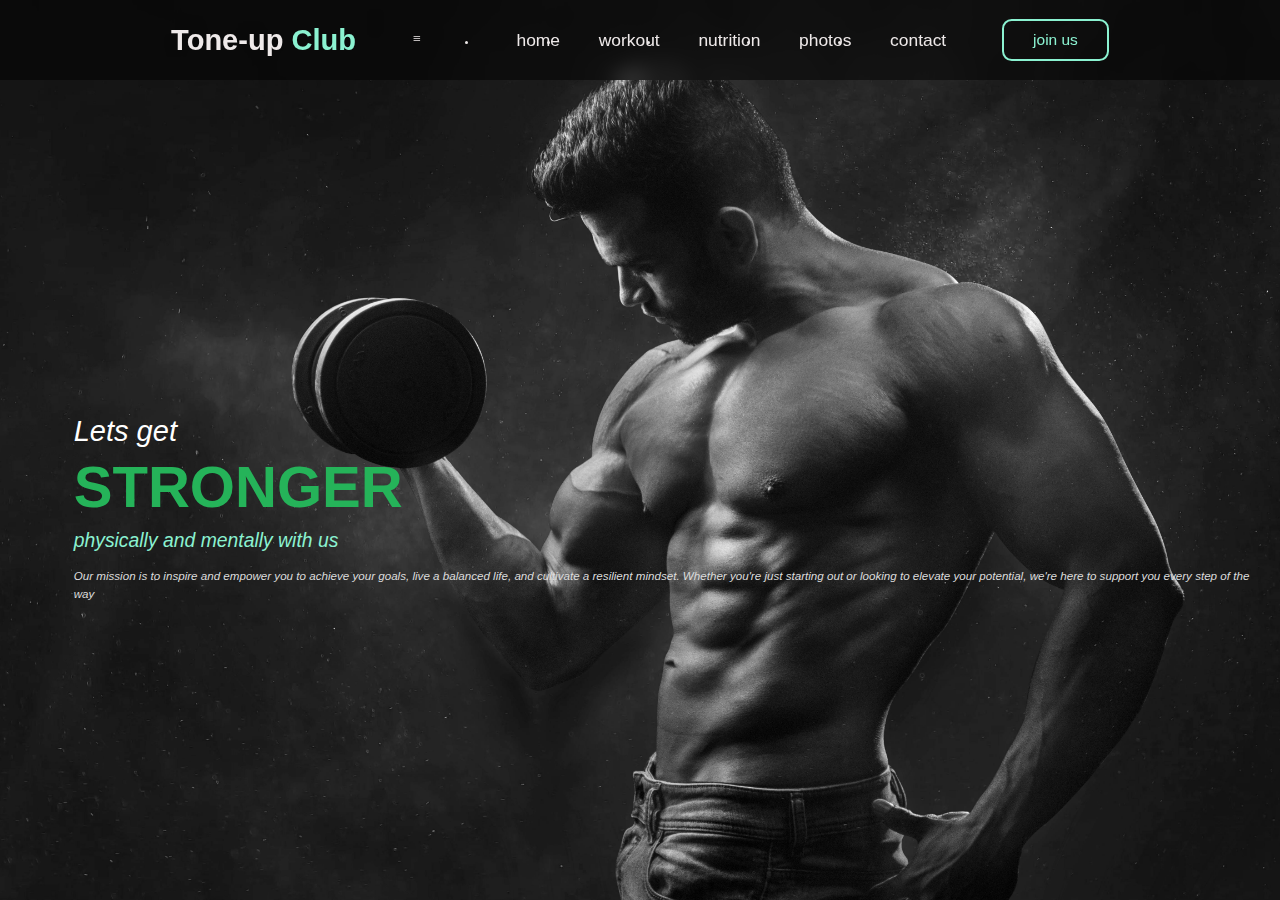
<file: index.html>
<!DOCTYPE html>
<html lang=""en>
    <head>
        <meta charset="UTF-8">
        <meta name = "viewport" content="width=device-width,initial-scale=1.0">
        <link rel = "stylesheet" href ="style.css">
        <link href='https://unpkg.com/boxicons@2.1.4/css/boxicons.min.css' rel='stylesheet'>
        <title>
            Tone-up Club
        </title>
    </head>
    <body>
        <!-- <div class=" home-image">
            <img src="photos/home.jpg">
        </div> -->

            <!-- header section code -->
        <header>
            <a href = "photos/Tone up.png" class ="logo">Tone-up <span>Club</span></a>
            <div class='bx bx-menu' id = "menu-icon"></div>
            <ul class = "navbar">
                <li><a href = "index.html">home</a></li>
                <li><a href = "workout.html">workout</a></li>
                <li><a href="nutrition.html">nutrition</a></li>
                <li><a href = "photos.html">photos</a></li>
                <li><a href = "contact.html">contact</a></li>
            </ul>
            <div class="top_btn">
                <a href="#"  class="nav-btn">join us</a>
            </div>
        </header>


        <!-- home section code starts from here -->


        

            <div class="home-content">
                <h3>
                    Lets get
                </h3>
                <h1>Stronger</h1>
                <h3><span class = "multitext">physically and mentally with us</span></h3>
                <p>Our mission is to inspire and empower you to achieve your goals, live a balanced life, and cultivate a resilient mindset. Whether you're just starting out or looking to elevate your potential, we're here to support you every step of the way</p>


                
            </div>
        

    </body>
</html>
</file>
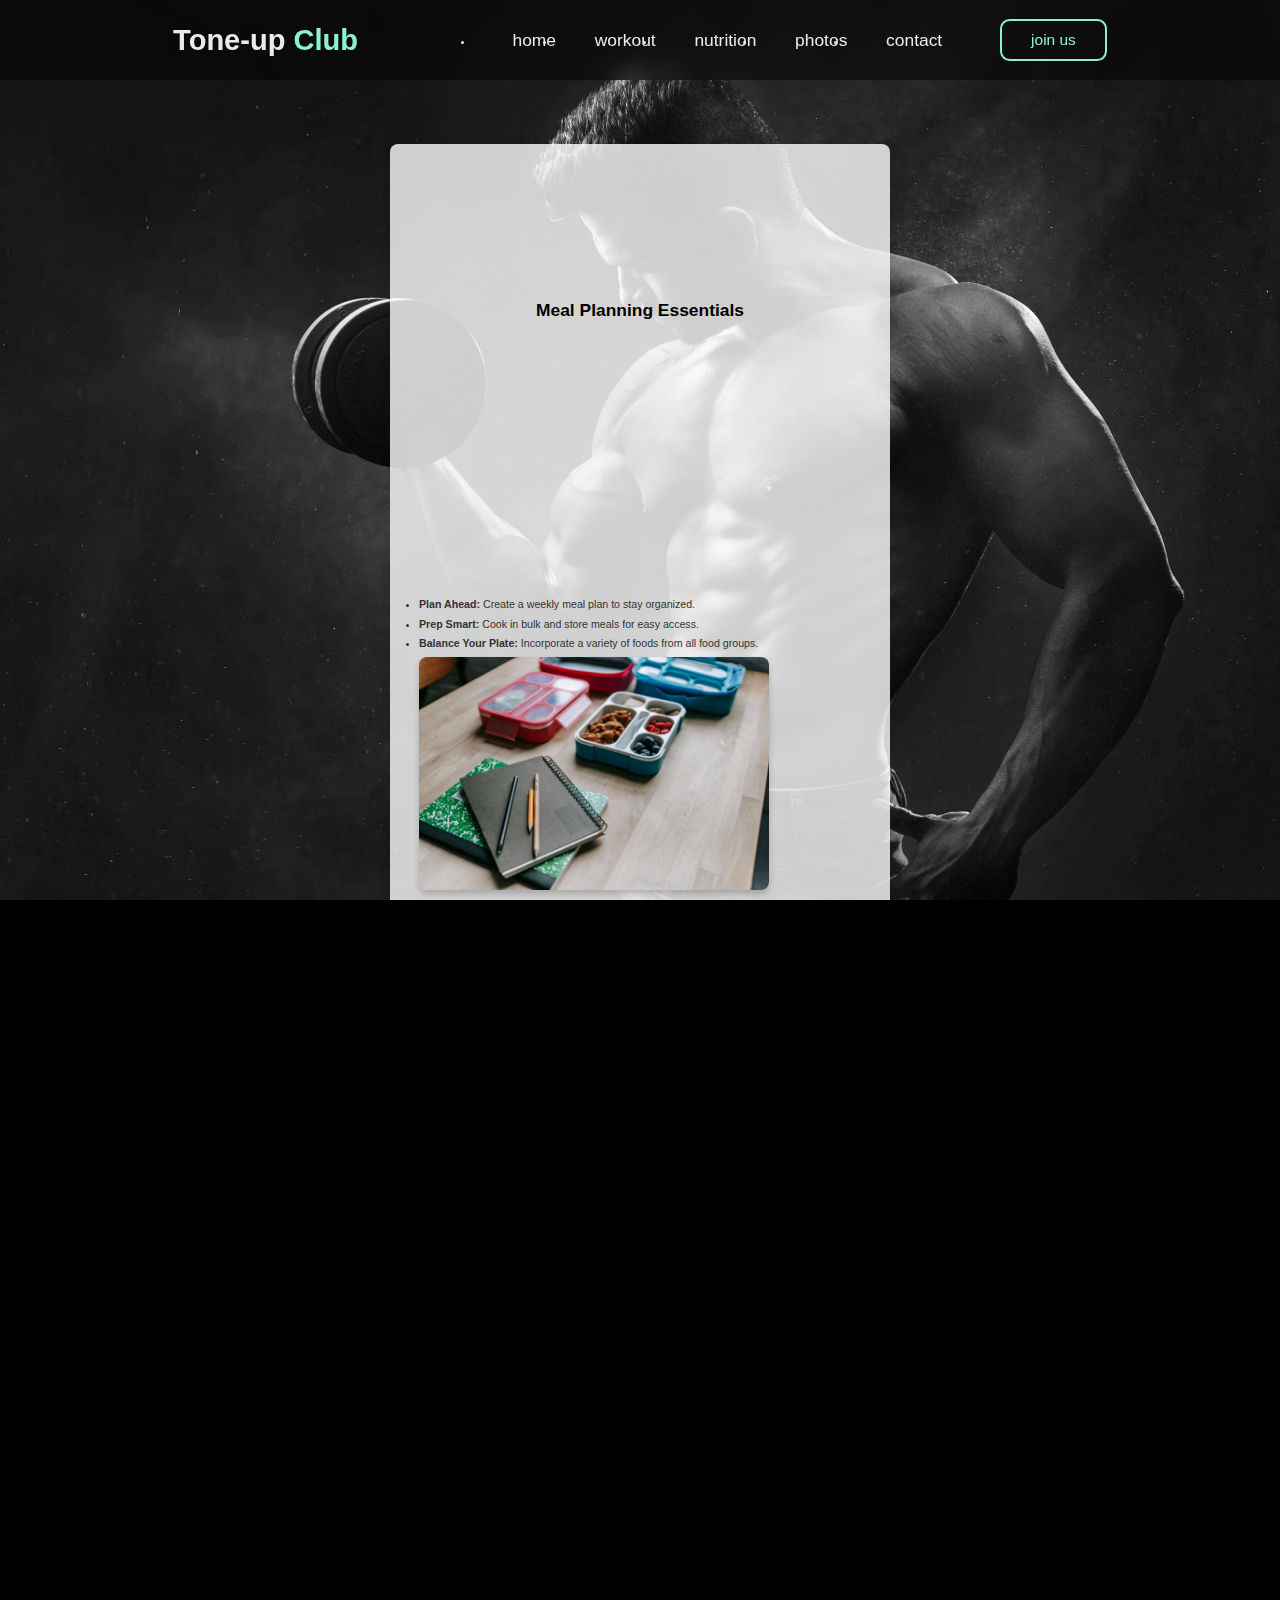
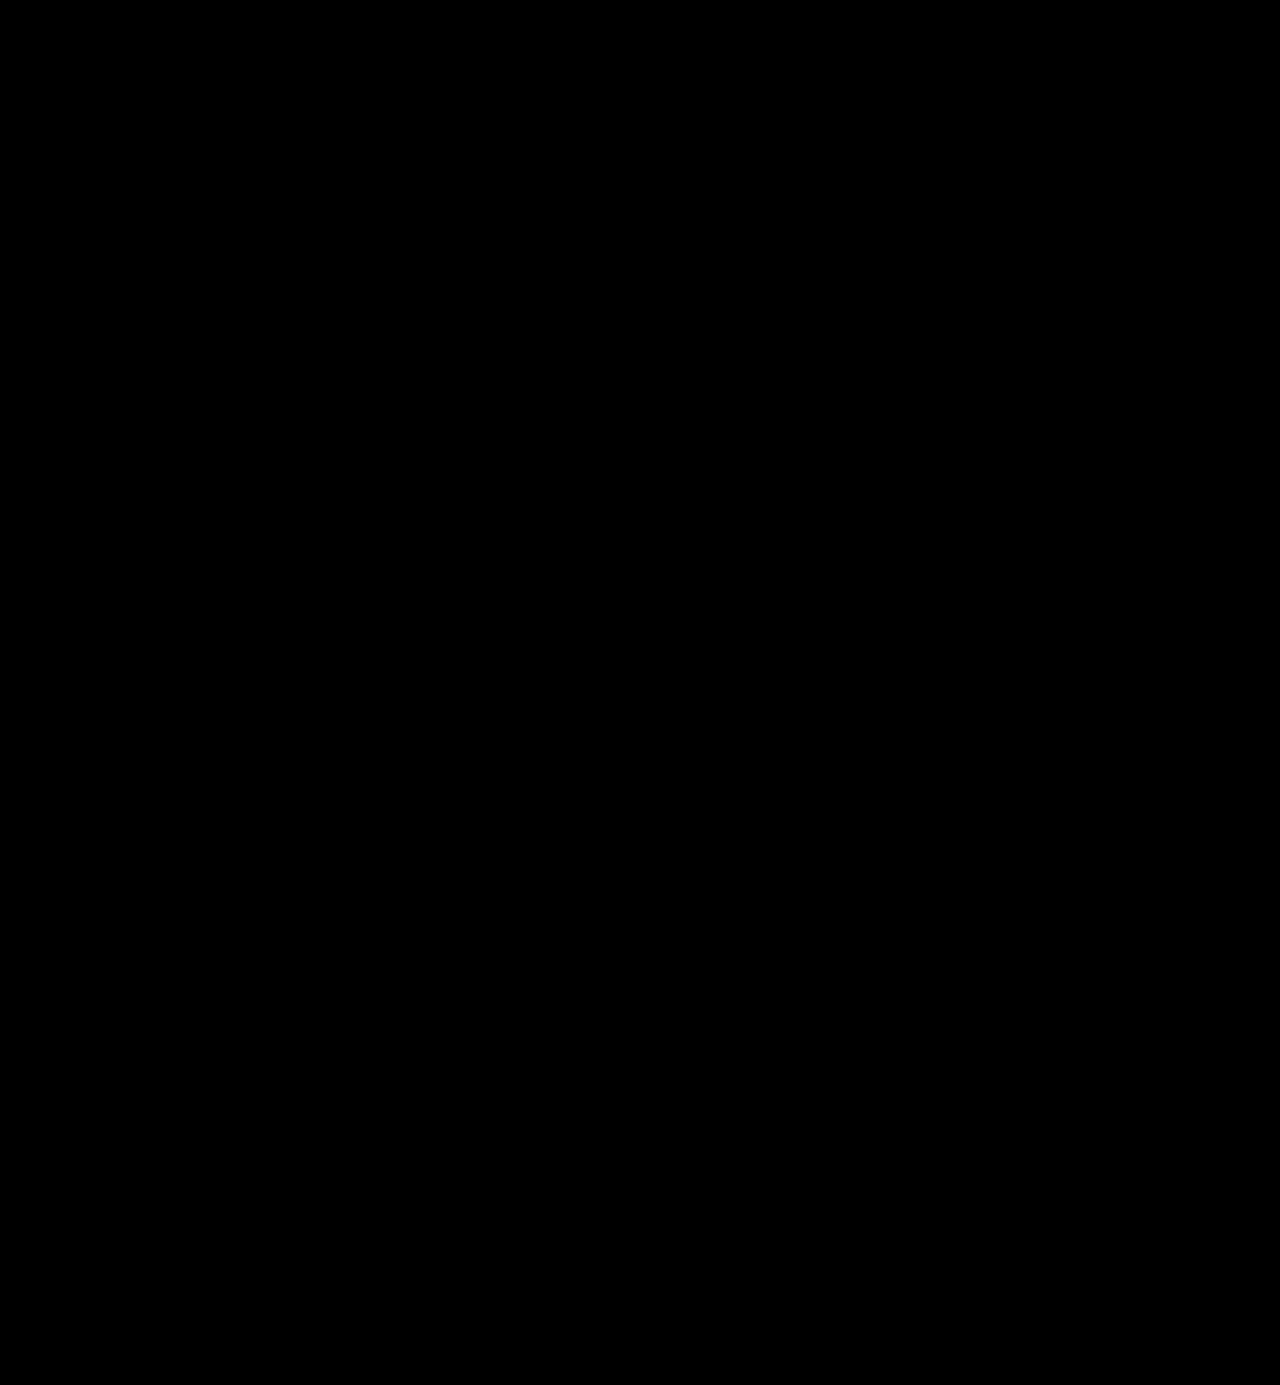
<file: nutrition.html>
<!DOCTYPE html>
<html lang="en">
<head>
    <meta charset="UTF-8">
    <meta name="viewport" content="width=device-width, initial-scale=1.0">
    <link rel = "stylesheet" href ="style.css">
    <title>Nutrition Guide</title>
</head>
<body>
    <header>
        <a href = "#" class ="logo">Tone-up <span>Club</span></a>
        <div class='bx bx-menu' id = "menu-icon"></div>
        <ul class = "navbar">
            <li><a href = "index.html">home</a></li>
            <li><a href = "workout.html">workout</a></li>
            <li><a href="nutrition.html">nutrition</a></li>
            <li><a href = "photos.html">photos</a></li>
            <li><a href = "contact.html">contact</a></li>
        </ul>
        <div class="top_btn">
            <a href="#"  class="nav-btn">join us</a>
        </div>
    </header>

    <main>
        <section class="nutrition ">
            <h2>Meal Planning Essentials</h2>
            <ul>
                <li><b>Plan Ahead:</b> Create a weekly meal plan to stay organized.</li>
                <li><b>Prep Smart:</b> Cook in bulk and store meals for easy access.</li>
                <li><b>Balance Your Plate:</b> Incorporate a variety of foods from all food groups.</li>
                <img src="photos/nutrition/mealplanning.jpg"  id = "meal-plan-photo" alt="planning-photo">
            </ul>
        </section>
        
        <section class="nutrition">
            <h2>Healthy Eating Habits</h2>
            <ul>
                <li><b>Eat Regularly:</b> Avoid skipping meals to maintain stable blood sugar levels.</li>
                <li><b>Portion Control:</b> Be mindful of portion sizes to avoid overeating.</li>
                <li><b>Hydrate:</b> Drink plenty of water throughout the day.</li>
                <li><b>Limit Processed Foods:</b> Opt for whole, unprocessed foods whenever possible.</li>
                <img src="photos/nutrition/healthyeating.jpg" id="healthyeating" alt="healthyeating">
            </ul>
        </section>

        <section class="nutriton" id = "nutrition">
            <div>
                <h2>Recipe Ideas</h2>
                <h3>Healthy Breakfast</h3>
                <img src="photos/nutrition/oatmeal.jpg" alt="Oatmeal with berries" height="200" width="350">
                <p>A bowl of oatmeal with berries and nuts.</p>
            </div>
            <div>
                <h3>Nourishing Lunch</h3>
                <img src="photos/nutrition/salad.jpg" alt="Salad" height="200" width="350">
                <p>A salad with grilled chicken, vegetables, and a light vinaigrette.</p>
            </div>
            
            <div>

                <h3>Balanced Dinner</h3>
                <img src="photos/nutrition/salmon.jpg" alt="Salmon fish" height="200" width="350">
                <p>Salmon with roasted vegetables and brown rice.</p>
            </div>
        </section>
    </main>

</body>
</html>
</file>
<file: style.css>
.{
    margin: 0;
    padding: 0;
    box-sizing: border-box;
    text-decoration: none;
    list-style : none;
    outline: none;
    border: none;
    scroll-behavior: smooth;
    font-family: 'Franklin Gothic Medium', 'Arial Narrow', Arial, sans-serif;

}
:root{
    --bg-color: #000;
    --snd-bg-color:#111;
    --text-color:#eee9e9;
    --main-color:rgb(139, 242, 209);



}

html{

    font-size:60.5%;
    overflow: hidden;
}

body{

    background: var(--bg-color);
    color: var(--text-color);
    text-align:left;
    background-image: url('photos/home.jpg'); /* Path to your image */
    background-size: cover; /* Scale the image to cover the whole screen */
    background-position: center; /* Center the image */
    background-repeat: no-repeat; 
    background-size: cover;
    height: 100vh;

}

section{

    min-height: 100vh;
    padding: 10rem 8% 2rem;
}


/* header section code starts */

header{
    text-decoration: none;
    position: fixed;
    width: 100%;
    top: 0;
    right: 5%;
    left: 0;
    display: flex;
    justify-content:space-evenly;
    align-items:center ;
    padding: 2rem 9%;
    background: rgba(0, 0,0, 0.5);
    backdrop-filter: blur(10px);
    transition: all 0.5s ease;
    



}
header a {
    text-decoration: none;
}


.logo{
    font-size: 3rem;
    color:var(--text-color) ;
    font-weight: 800;
    cursor: pointer;
    transition: 0.5sec ease-in-out;

}

.logo:hover {
    transform: scale(1.1);

}

span{
    color: var(--main-color);
}


.navbar{

    display: flex;

}
.navbar a{
    font-size: 1.8rem;
    font-weight: 500;
    color: var(--text-color);
    margin-left: 4rem;
    transition: transform 0.5 ease;
    border-bottom: 3px solid transparent;
    
}

.navbar a:hover{
    color: var(--main-color);
    transition: 0.5sec;
    transform: scale(2,1);
}


.nav-btn {
    display: inline-block;
    padding: 1rem 3rem;
    background:transparent;
    color: var(--main-color);
    border: 2px solid var(--main-color);
    border-radius: 1rem;
    font-size: 1.6rem;
    font-weight: 500;
    transition: all;

}

.nav-btn:hover{
    background: var(--main-color);
    color: var(--text-color);
    box-shadow: 0 0 20px;

}


.bx bx menu {
    font-size: 5rem;
    color: var(--main-color);
    cursor: pointer; 
    


}



/* home content code here */

.home-content {
    position: absolute;
    top: 45%; 
    left: 5%; 
    color: white; 
    text-align: left;
    
    font-family: Arial, sans-serif;
    padding: 1rem;
}

/* Styling for the first line */
.home-content h3:first-of-type {
    font-size: 3rem;
    font-weight: 400;
    margin: 0;
    color:white; 
    font-style: oblique;/* Gold color for "Let's get" */
}

/* Styling for the main headline */
.home-content h1 {
    font-size: 6rem;
    font-weight: 700;
    margin: 0.5rem 0;
    color: #25b359; /* Stronger color for emphasis */
    text-transform: uppercase;
}

/* Styling for the last line */
.home-content h3:last-of-type {
    font-size: 2rem;
    font-weight: 300;
    margin-top: 1rem;
    color: #15a8b9;
    font-style: oblique; /* Color for "physically and mentally" */
}

/* Optional: Animation effect for multitext */
.multitext {
    animation: fadeIn 3s ease-in-out infinite alternate;
}

/* Keyframes for fade-in effect */
@keyframes fadeIn {
    from {
        opacity: 0.5;
    }
    to {
        opacity: 1;
    }
}

.home-content p {
    font-size: 1.2rem;
    line-height: 1.6;
    margin-top: 1.5rem;
    color: #dcdcdc;
}





/* workout page content starts here */


/* General Body and HTML styling to allow scrolling */
html, body {
    height: 100%;
    margin: 0;
    overflow-y: auto; /* Ensure vertical scrolling is allowed
     font-family: Arial, sans-serif; */
} 

/* Main container styling */
/* Container for sections */
/* Main container styling */
main {
    display: flex;
    flex-direction: column;
    align-items: center;
    gap: 2rem;
    padding-top: 120px;
    padding-bottom: 2rem;
    width: 100%;
    min-height: calc(100vh - 120px);
    
}

/* Section styling */
section {

    width: 90%;
    max-width: 800px;
    background: rgba(255, 255, 255, 0.8);
    padding: 1.5rem;
    border-radius: 8px;
    margin-bottom: 2rem;
    border-color: var(--main-color);
    

}

/* Grid layout for exercises */
.exercises {
    display: grid;
    grid-template-columns: repeat(2, 1fr); /* Two columns side by side */
    gap: 1.5rem; /* Space between exercises */
    border-color: var(--main-color);
}

/* Styling for individual exercises */
.exercise {
    background: rgba(0, 0, 0, 0.05);
    padding: 2rem;
    border-radius: 8px;
    text-align: center;
    box-shadow: 0 2px 4px rgba(0, 0, 0, 0.1);
}

.exercise img {
    max-width: 100%;
    border-radius: 4px;
}

/* Bottom text styling */
.section-note {
    margin-top: 1.5rem;
    text-align: center;
    font-style: italic;
    color: #555;
}


section h2 {

    text-align: center;
    color:rgb(125, 80, 64);
    font-size: 3rem;

}

section h3, p {
    text-align: centre;
    color: #000;
    font-weight: 300;
    font-size: 1.5rem;
}

p {
    font-style: oblique;
}


.section:hover {
    var(--main-color);
    transition: 0.5s;
}


/* contact form code starts here */


.contact-form {
    background-color: rgba(255, 255, 255, 0.8);
    padding: 3%;
    border-color: var(--main-color);
    height: 70%;
    border-width: 5px;
    border-radius: 15px;
    max-width: 60%;
    margin: 20px auto;
    grid-row-end: auto;
    box-shadow: 0 4px 10px rgba(0, 0, 0, 0.1);
}

.contact-form input {
    font-weight: bold; /* Bold labels */
    margin-bottom: 0.5rem; /* Space below labels */
    
}


.contact-form label {
    font-style: normal;
    font-weight: 200;
    font-size: 15px;
    color:#111;
    padding: 2%;
    font-family: 'Times New Roman', Times, serif;
    border-radius: 5%;
    
   
    
}

.contact-form input[type="text"],
.contact-form input[type="email"],
.contact-form input[type="number"],
.contact-form textarea {
    width: 100%; 
    padding: 0.8rem; 
    margin-bottom: 1rem;
    border: 1px solid #ccc; 
    border-radius: 5px; 
    transition: border-color 0.3s ease;

}


#submitbutton {
    display: block;
    width: 100%;
    padding: 4%;
    background-color: #989c97e7;
    color: var(black);
    font-style: unset;
    border: 4px solid var(--main-color);
    border-radius: 1rem;
    font-size: 1.6rem;
    font-weight: 500;
    transition: all;


}

#submitbutton:hover {
    background: var(--main-color);
    color: var(--text-color);
    box-shadow: 0 0 20px;
}









/* nutrition page code starts here */

/* Basic Reset */
* {
    margin: 0;
    padding: 0;
    box-sizing: border-box;
    font-family: Arial, sans-serif;
}

/* Main Layout */
main {
    display: flex;
    flex-wrap: wrap; /* Allow rows to wrap */
    gap: 2rem; /* Space between sections */
    justify-content: center;
    max-width: 1200px;
    size: 70%;
    margin: 2rem auto; /* Center the main content */
}

/* Section Styles */
.nutrition {
    flex: 1 1 45%;
    display: grid;
    height: 70%;
    align-items: center;
    margin-top: 5px;
    width: 80%;
    padding: 1 rem;
    background: rgba(255, 255, 255, 0.8); /* Light gray background */
    border-radius: 8px;
    box-shadow: 0 4px 8px rgba(0, 0, 0, 0.1); /* Subtle shadow */
    min-width: 300px; /* Minimum width for smaller screens */
    max-width: 500px; /* Optional: Set a max-width for larger screens */
    text-align: left;
    height: auto;
    
}

.nutrition img {
    display: block;
    width: 100%;
    max-width: 350px;
    height: auto;
    margin: 0.8rem 0;
    border-radius: 8px;
    box-shadow: 0 4px 6px rgba(0, 0, 0, 0.2);
}

/* Center the Third Section */
.nutrition:nth-child(3) {
    flex: 1 1 100%; 
    max-width: 600px; 
    margin: 0 auto; 
    text-align: center;
}

#nutrition {
    display: grid;
    grid-template-columns: 2;
    grid-template-rows: 2;
}

/* Section Heading */
.nutrition h2 {
    color:black; /* Highlight color */
    font-size: 1.8rem;
    font-size:200px
    margin-top: ;
    margin-bottom: 0.4rem;
    padding: 2%
    
}


.nutrition ul {
    list-style-type: disc;
    padding-left: 1.5rem;
}

.nutrition li {
    margin-bottom: 0.8rem;
    font-size: 1.1rem;
    color: #333;
}


.nutrition h3 {
    font-size: 1.5rem;
    color: #333;
    margin-top: 1.5rem;
}


.nutrition p {
    font-size: 1rem;
    color: #555;
    margin-top: 0.8rem;
    
}

/
@media (max-width: 768px) {
    .nutrition {
        flex: 1 1 100%; /* Stack sections vertically on smaller screens */
    }

    .nutrition img {
        max-width: 100%; /* Full width on smaller screens */
    }
}



#nutrition div {
     
    background:none ;
    padding: 1rem;
    border-radius: 8px;
    box-shadow: 0 4px 6px rgba(0, 0, 0, 0.1);
}


#nutrition div img {
    width: auto;
    height: auto;
    border-radius: 8px;
    box-shadow: 0 4px 6px rgba(0, 0, 0, 0.1);
    margin-bottom: 0.8rem;
}




/* photos page content here */





/* Centered gallery container */
.gallery-container {
    display: flex;
    justify-content: center;
    align-items: center;
    width: 60%;
    max-width: 800px; /* Reduced max-width for two-column layout */
    background-color: #ffffff; /* White background for gallery */
    padding: 20px;
    border-radius: 10px;
    box-shadow: 0 4px 8px rgba(0, 0, 0, 0.1);
    overflow-y: auto;
}


.gallery-grid {
    display: grid;
    grid-template-columns: repeat(3, 1fr); /* Two-column grid */
    gap: 10px;
    background-color:rgba(255, 255, 255, 0.8);
    padding: 2%;
    width: 80%;
    border-width: 5px;
    margin-top: 2rem;
    border-color: var(--main-color);
    max-height: 80vh;
    overflow-y: scroll; 
}

.gallery-item {
    overflow: hidden;
    border-radius: 8px;
    box-shadow: 0px 4px 8px rgba(0, 0, 0, 0.2);
}

.gallery-item img {
    width: 100%;
    height: 100%;
    transition: transform 0.3s ease-in-out;
}


.gallery-item:hover img {
    transform: scale(1.1);
}
</file>
